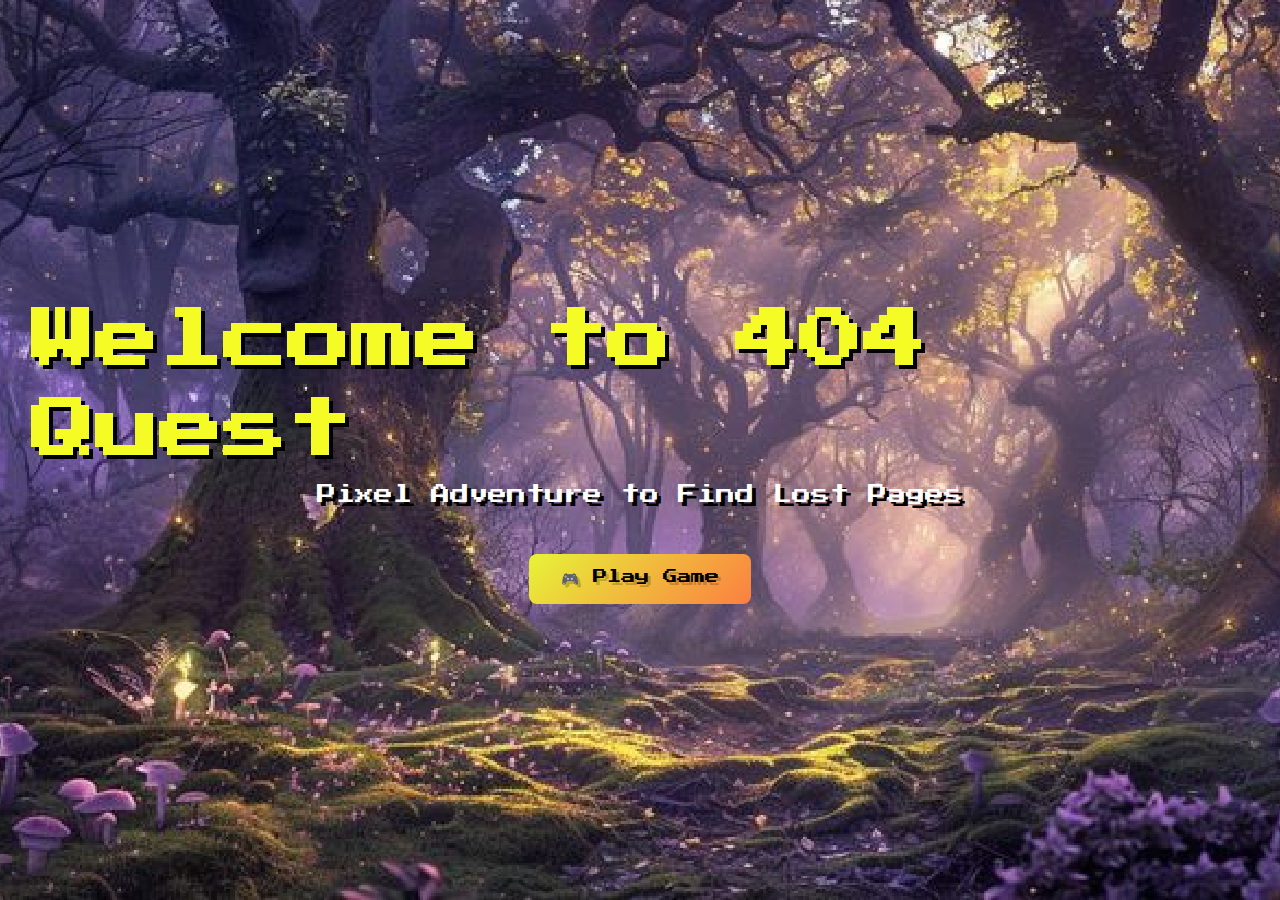
<file: index.html>
<!DOCTYPE html>
<html>
<head>
  <title>Welcome to 404 Quest</title>
  <link rel="stylesheet" href="styles/quest.css">
</head>
<body>
  <div class="game-container">
    <h1 class="game-title">Welcome to 404 Quest</h1>
    <p class="game-subtitle">Pixel Adventure to Find Lost Pages</p>
    <button class="cta-button" onclick="location.href='404.html'">🎮 Play Game</button>
  </div>
</body>
</html>
</file>
<file: styles/quest.css>
@import url('https://fonts.googleapis.com/css2?family=Press+Start+2P&display=swap');

* {
    margin: 0;
    padding: 0;
    box-sizing: border-box;
    image-rendering: -moz-crisp-edges;
    image-rendering: -webkit-crisp-edges;
    image-rendering: pixelated;
    image-rendering: crisp-edges;
}

body {
    font-family: 'Press Start 2P', 'Monaco', 'Menlo', 'Ubuntu Mono', 'Consolas', monospace;
    /*line-height: 1.6;
    overflow-x: hidden;*/
    background-image: url("../images/forbidden_forest.jpg");
    background-size: cover;
    background-repeat: no-repeat;
    background-position: center;
    background-attachment: fixed;
    min-height: 100vh;
    display: flex;
    flex-direction: column;
}

/* Stars background */
.stars {
    position: fixed;
    top: 0;
    left: 0;
    width: 100%;
    height: 100%;
    pointer-events: none;
    z-index: 1;
}

.star {
    position: absolute;
    width: 2px;
    height: 2px;
    background: white;
    border-radius: 50%;
    animation: twinkle 2s infinite;
}

@keyframes twinkle {
    0%, 100% { opacity: 0.3; }
    50% { opacity: 1; }
}

.container {
    position: relative;
    z-index: 10;
    max-width: 1200px;
    margin: 0 auto;
    padding: 2rem;
    min-height: 100vh;
    display: flex;
    flex-direction: column;
    justify-content: center;
    align-items: center;
    text-align: center;
}

.hero h1 {
    font-size: clamp(3rem, 8vw, 6rem);
    margin-bottom: 1rem;
    letter-spacing: -0.02em;
}

.accent {
    color: #a855f7;
}

.subtitle {
    font-size: clamp(1rem, 2vw, 1.5rem);
    color: #d1d5db;
    margin-bottom: 3rem;
    max-width: 600px;
    line-height: 1.8;
}

.features {
    display: grid;
    grid-template-columns: repeat(auto-fit, minmax(250px, 1fr));
    gap: 2rem;
    margin-bottom: 3rem;
    width: 100%;
}

.feature-card {
    background: rgba(255, 255, 255, 0.05);
    backdrop-filter: blur(10px);
    border: 1px solid rgba(255, 255, 255, 0.1);
    border-radius: 12px;
    padding: 2rem;
    transition: all 0.3s ease;
}

.feature-card:hover {
    background: rgba(255, 255, 255, 0.1);
    transform: translateY(-5px);
}

.feature-icon {
    font-size: 2rem;
    margin-bottom: 1rem;
}

.feature-card h3 {
    font-size: 1rem;
    margin-bottom: 1rem;
    color: white;
}

.feature-card p {
    font-size: 0.7rem;
    color: #9ca3af;
    line-height: 1.6;
}

.cta-section {
    background: linear-gradient(135deg, rgba(147, 51, 234, 0.2), rgba(236, 72, 153, 0.2));
    backdrop-filter: blur(10px);
    border: 1px solid rgba(147, 51, 234, 0.3);
    border-radius: 16px;
    padding: 3rem;
    margin-bottom: 3rem;
    max-width: 600px;
}

.cta-section h2 {
    font-size: 1.5rem;
    margin-bottom: 1rem;
    margin-bottom: 30px;
}

.cta-section p {
    font-size: 0.8rem;
    color: #d1d5db;
    margin-bottom: 2rem;
    line-height: 1.8;
}

.cta-button {
    background:  linear-gradient(135deg, #e7f438, #fb7f41);
    color: rgb(0, 0, 0);
    text-shadow: 3px 3px rgba(0, 0, 0, 0.2);
    border: none;
    padding: 1rem 2rem;
    border-radius: 8px;
    font-family: inherit;
    font-size: 0.9rem;
    cursor: pointer;
    transition: all 0.3s ease;
    display: inline-flex;
    align-items: center;
    gap: 0.5rem;
    margin-top: 50px;
}

.cta-button:hover {
    transform: translateY(-2px);
    box-shadow: 0 10px 25px rgba(147, 51, 234, 0.3);
}

.stats {
    display: grid;
    grid-template-columns: repeat(3, 1fr);
    gap: 2rem;
    margin-bottom: 3rem;
    width: 100%;
    max-width: 600px;
}

.stat {
    text-align: center;
}

.stat-number {
    font-size: 2rem;
    color: #a855f7;
    margin-bottom: 0.5rem;
}

.stat-label {
    font-size: 0.6rem;
    color: #9ca3af;
}

footer {
    color: #6b7280;
    font-size: 0.6rem;
}

.game-container {
    position: relative;
    z-index: 10;
    display: flex;
    flex-direction: column;
    align-items: center;
    padding: 2rem;
    min-height: 100vh;
    justify-content: center;
}

.game-header {
    text-align: center;
    margin-bottom: 2rem;
}

.game-title {
    font-size: clamp(2rem, 6vw, 4rem);
    color: #f5fc25;
    text-shadow: 4px 4px #000;
    animation: float 3s ease-in-out infinite;
    line-height: 1.4;
    margin-bottom: 10px;
}
@keyframes float{
  0%,100%{
    transform: translateY(0px);
  }
  50%{
    transform: translateY(-5px);
  }
}

.game-subtitle {
    font-size: clamp(0.8rem, 2vw, 1.2rem);
    color: #ffffff;
    text-shadow: 4px 4px #000;
}

.instructions {
    background: #111827;
    border: 2px solid #fb4661;
    border-radius: 8px;
    padding: 1rem;
    margin-bottom: 1rem;
    max-width: 400px;
    width: 100%;
}

.instruction-header {
    display: flex;
    align-items: center;
    margin-bottom: 0.5rem;
}

.gamepad-icon {
    margin-right: 0.5rem;
}

.instruction-header h3 {
    color: #fc3c59;
    font-size: 0.8rem;
}

.instruction-list {
    font-size: 0.6rem;
    color: #d1fae5;
    line-height: 1.8;
}

.portal-message {
    background: #581c87;
    border: 2px solid #a855f7;
    border-radius: 8px;
    padding: 1rem;
    margin-bottom: 1rem;
    max-width: 400px;
    width: 100%;
    animation: pulse 2s infinite;
}

.portal-message h3 {
    color: #c084fc;
    font-size: 0.8rem;
    margin-bottom: 0.5rem;
}

.portal-message p {
    color: #ddd6fe;
    font-size: 0.6rem;
    line-height: 1.6;
}

.game-grid-container {
    margin: 2rem 0;
    position: relative;
}

.game-grid {
    display: grid;
    grid-template-columns: repeat(12, 32px);
    grid-template-rows: repeat(10, 32px);
    gap: 1px;
    background: #5b0168;
    padding: 1rem;
    border-radius: 8px;
    border: 2px solid #320139;
    box-shadow: 0 0 20px rgba(232, 31, 243, 0.3);
    position: relative;
}

.tile {
    width: 32px;
    height: 32px;
    position: relative;
    transition: all 0.2s ease;
}

.tile-forest-0 { background: #8a009f; }
.tile-forest-1 { background: #e23efb; }
.tile-forest-2 { background: #e971fb; }
.tile-forest-3 { background: #ef99fc; }

.tree {
    position: absolute;
    top: 50%;
    left: 50%;
    transform: translate(-50%, -50%);
}

.tree-trunk {
    width: 4px;
    height: 8px;
    background: #92400e;
    margin: 0 auto;
}

.tree-leaves {
    width: 12px;
    height: 12px;
    background: #166534;
    border-radius: 2px;
    margin: -6px auto 0;
}

.bush {
    position: absolute;
    top: 50%;
    left: 50%;
    transform: translate(-50%, -50%);
    width: 16px;
    height: 8px;
    background: #610d74;
    border-radius: 2px;
}

.player {
    position: absolute;
    width: 32px;
    height: 32px;
    z-index: 10;
    transition: transform 0.2s ease;
}

.player img {
    width: 100%;
    height: 100%;
    image-rendering: pixelated;
}

.player.moving {
    transform: scale(1.1);
}

.wizard {
    position: absolute;
    width: 40px;
    height: 40px;
    z-index: 10;
    animation: wizardFloat 3s ease-in-out infinite;
}

.wizard img {
    width: 100%;
    height: 100%;
    image-rendering: pixelated;
}

.wizard {
    position: absolute;
    top: 50%;
    left: 50%;
    transform: translate(-50%, -50%);
    z-index: 10;
    animation: wizardFloat 3s ease-in-out infinite;
}

@keyframes wizardFloat {
    0%, 100% { transform: translate(-50%, -50%); }
    50% { transform: translate(-50%, -55%); }
}

.portal {
    position: absolute;
    top: 50%;
    left: 50%;
    transform: translate(-50%, -50%);
    z-index: 10;
}

.portal-ring {
    width: 28px;
    height: 28px;
    background: #e7790b;
    border-radius: 50%;
    animation: portalSpin 3s linear infinite;
    position: relative;
}

.portal-inner {
    position: absolute;
    top: 4px;
    left: 4px;
    width: 20px;
    height: 20px;
    background: #efef38;
    border-radius: 50%;
    animation: pulse 2s ease-in-out infinite;
}

.portal-core {
    position: absolute;
    top: 8px;
    left: 8px;
    width: 12px;
    height: 12px;
    background: #b6ce02;
    border-radius: 50%;
}

.portal-center {
    position: absolute;
    top: 10px;
    left: 10px;
    width: 8px;
    height: 8px;
    background: white;
    border-radius: 50%;
    animation: ping 1s cubic-bezier(0, 0, 0.2, 1) infinite;
}

@keyframes portalSpin {
    from { transform: rotate(0deg); }
    to { transform: rotate(360deg); }
}

@keyframes ping {
    75%, 100% {
        transform: scale(2);
        opacity: 0;
    }
}

.portal-particles {
    position: absolute;
    top: -8px;
    left: -8px;
    width: 44px;
    height: 44px;
    pointer-events: none;
}

.portal-particle {
    position: absolute;
    width: 2px;
    height: 2px;
    background: #c084fc;
    border-radius: 50%;
    animation: ping 2s ease-in-out infinite;
}

.action-buttons {
    display: flex;
    gap: 1rem;
    margin: 2rem 0;
    flex-wrap: wrap;
    justify-content: center;
}

.home-button {
    background: linear-gradient(135deg, #e7f438, #fb7f41);
    color: rgb(0, 0, 0);
    border: none;
    padding: 1rem 2rem;
    border-radius: 8px;
    font-family: inherit;
    font-size: 0.9rem;
    cursor: pointer;
    text-shadow: 2px 2px rgba(0, 0, 0, 0.2);
}

.home-button:hover {
    background: #faff72;
    transform: translateY(-2px);
    box-shadow: 0 10px 25px rgba(16, 185, 129, 0.5);
}

.restart-button {
    background:  linear-gradient(135deg, #e7f438, #fb7f41);
    color: #000;
    text-shadow: 2px 2px rgba(0, 0, 0, 0.2);
    border: none;
    padding: 1rem 2rem;
    border-radius: 8px;
    font-family: inherit;
    font-size: 0.9rem;
    cursor: pointer;
   
}

.restart-button:hover {
    background: #faff72;
    transform: translateY(-2px);
    box-shadow: 0 10px 25px rgba(16, 185, 129, 0.5);
}

.progress {
    background: rgba(17, 24, 39, 0.8); /* Dark semi-transparent background */
    border: 2px solid #fb4661;
    border-radius: 8px;
    padding: 1rem;
    margin: 1rem 0;
    color: #f0fdf4; /* Light text color */
    font-size: 0.8rem;
    line-height: 1.6;
    text-align: center;
    max-width: 400px;
    width: 100%;
    backdrop-filter: blur(5px);
    text-shadow: 1px 1px 2px rgba(0, 0, 0, 0.5);
}

/* Game Footer Styles */
.game-footer {
    background: rgba(17, 24, 39, 0.8); /* Semi-transparent dark background */
    border-top: 2px solid #7c3aed;
    border-radius: 8px;
    padding: 1.5rem;
    margin-top: 2rem;
    color: #f0fdf4; /* Light text color */
    font-size: 0.7rem;
    line-height: 1.8;
    text-align: center;
    max-width: 600px;
    width: 100%;
    backdrop-filter: blur(5px);
    text-shadow: 1px 1px 2px rgba(0, 0, 0, 0.5);
}

.game-footer p {
    margin-bottom: 1rem;
}

.game-footer p:last-child {
    margin-bottom: 0;
}

/* Heart icon color */
.game-footer .heart {
    color: #fb4661; /* Bright pink/red for the heart */
    display: inline-block;
    animation: pulse 1.5s infinite;
}

@keyframes pulse {
    0%, 100% { transform: scale(1); }
    50% { transform: scale(1.2); }
}

/* Dialog Box Styles */
.dialog-overlay {
    position: fixed;
    top: 0;
    left: 0;
    width: 100%;
    height: 100%;
    background: rgba(0, 0, 0, 0.8);
    display: flex;
    align-items: center;
    justify-content: center;
    z-index: 1000;
    padding: 1rem;
}

.dialog-box {
    background: #111827;
    border: 4px solid #a855f7;
    border-radius: 12px;
    padding: 2rem;
    max-width: 500px;
    width: 100%;
    position: relative;
    animation: dialogAppear 0.3s ease-out;
    box-shadow: 0 0 30px rgba(168, 85, 247, 0.5);
}

@keyframes dialogAppear {
    from {
        opacity: 0;
        transform: scale(0.8);
    }
    to {
        opacity: 1;
        transform: scale(1);
    }
}

.dialog-close {
    position: absolute;
    top: 1rem;
    right: 1rem;
    background: none;
    border: none;
    color: #9ca3af;
    font-size: 1.5rem;
    cursor: pointer;
    transition: color 0.2s ease;
}

.dialog-close:hover {
    color: white;
}

.wizard-info {
    display: flex;
    flex-direction: row;
    align-items: center;
    margin-bottom: 2rem;
}

.wizard-details{
  display: flex;
  flex-direction: column;
}
.wizard-info img{
  height: 80px;
  width: auto;
  margin-right: 20px;
}

.wizard-details h3 {
    color: #c084fc;
    font-size: 0.9rem;
    margin-bottom: 0.25rem;
}

.wizard-details p {
    color: #9ca3af;
    font-size: 0.6rem;
}

.riddle-question {
    color: white;
    font-size: 0.7rem;
    line-height: 1.8;
    margin-bottom: 2rem;
}

.riddle-options {
    display: flex;
    flex-direction: column;
    gap: 0.75rem;
    margin-bottom: 1rem;
}

.riddle-option {
    background: #1f2937;
    border: 1px solid #374151;
    color: white;
    padding: 1rem;
    border-radius: 6px;
    font-family: inherit;
    font-size: 0.7rem;
    cursor: pointer;
    transition: all 0.2s ease;
    text-align: left;
}

.riddle-option:hover {
    background: #7c3aed;
    border-color: #a855f7;
    color: #ddd6fe;
    transform: translateY(-1px);
    box-shadow: 0 4px 12px rgba(124, 58, 237, 0.25);
}

.option-letter {
    color: #a855f7;
    margin-right: 0.75rem;
}

.dialog-instructions {
    text-align: center;
    color: #b4bdcf;
    font-size: 0.5rem;
    margin-top: 1rem;
}

/* Responsive Design */
@media (max-width: 768px) {
    .game-grid {
        grid-template-columns: repeat(12, 24px);
        grid-template-rows: repeat(10, 24px);
        padding: 0.5rem;
    }
    
    .tile {
        width: 24px;
        height: 24px;
    }
    
    .portal-ring {
        width: 22px;
        height: 22px;
    }
    
    .dialog-box {
        padding: 1.5rem;
        margin: 1rem;
    }
    
    .action-buttons {
        flex-direction: column;
        align-items: center;
    }
    
    .home-button, .restart-button {
        width: 100%;
        max-width: 300px;
    }
}

@media (max-width: 480px) {
    .game-container {
        padding: 1rem;
    }
    
    .game-grid {
        grid-template-columns: repeat(12, 20px);
        grid-template-rows: repeat(10, 20px);
    }
    
    .tile {
        width: 20px;
        height: 20px;
    }
    
    .features {
        grid-template-columns: 1fr;
    }
    
    .stats {
        grid-template-columns: 1fr;
        gap: 1rem;
    }
}
</file>
